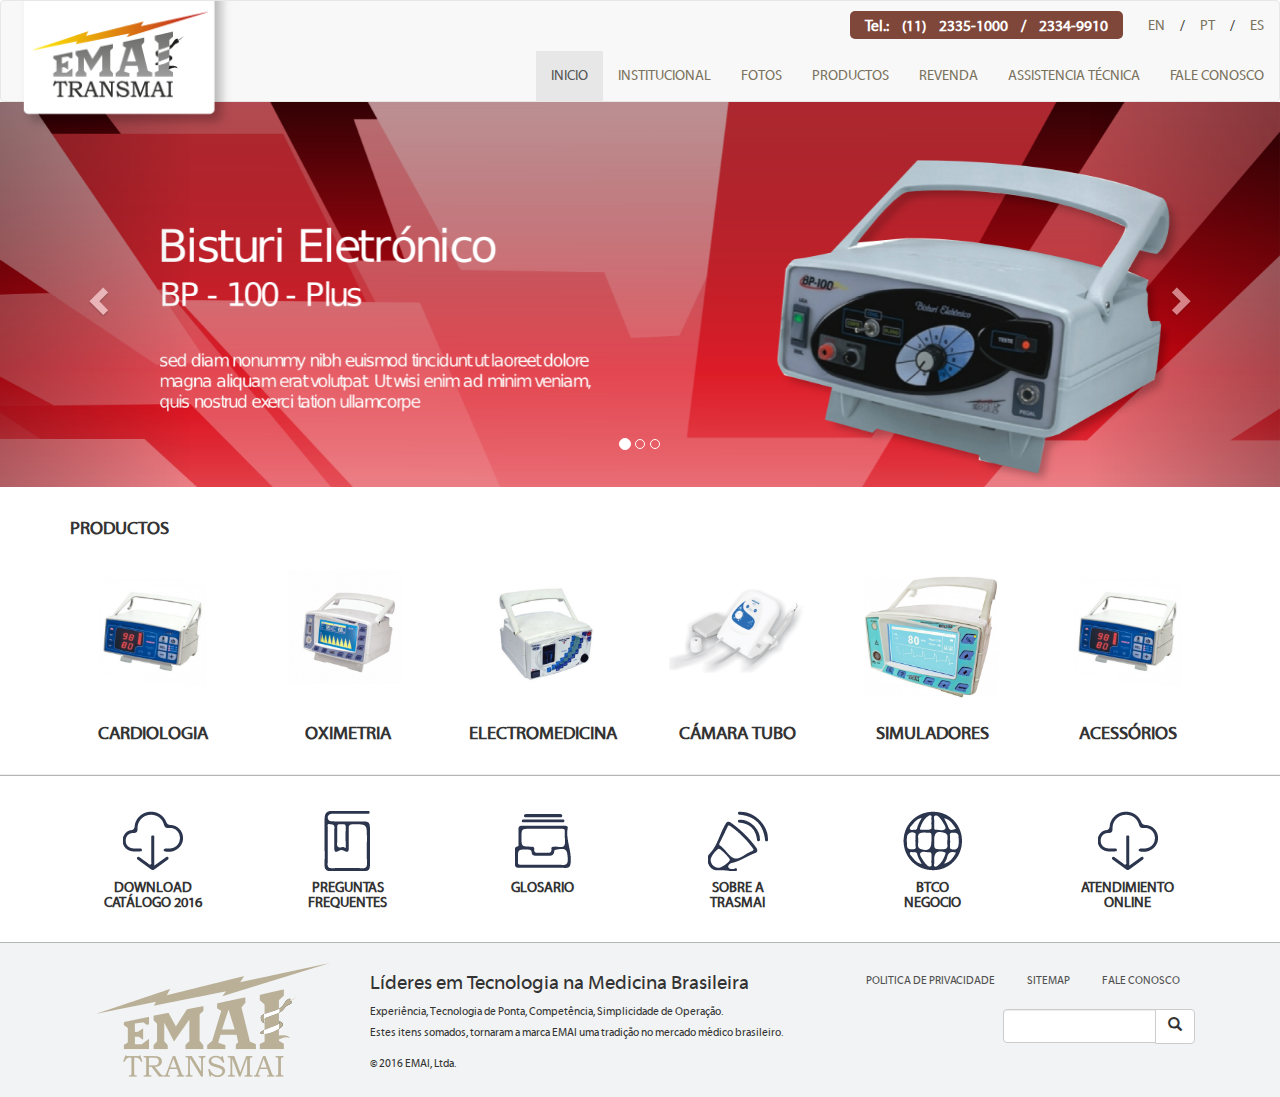
<file: index.html>
<!DOCTYPE html>
<html lang="en">
  <head>
    <meta charset="utf-8">
    <meta http-equiv="X-UA-Compatible" content="IE=edge">
    <meta name="viewport" content="width=device-width, initial-scale=1">
    <meta name="description" content="">
    <meta name="author" content="">
    <link rel="icon" href="favicon.ico">
    <title>EMAI Transmai | HOME </title>

    <!-- Bootstrap core CSS -->
    <link href="css/style.css" rel="stylesheet">
  </head>

  <body>
    <nav class="navbar navbar-default">
        <div class="navbar-header">
          <button type="button" class="navbar-toggle collapsed" data-toggle="collapse" data-target="#navbar" aria-expanded="false" aria-controls="navbar">
            <span class="sr-only">Toggle navigation</span>
            <span class="icon-bar"></span>
            <span class="icon-bar"></span>
            <span class="icon-bar"></span>
          </button>
          <a class="navbar-brand nav-icon" href="#"><img class= "img-responsive" src= "images/icon_background.png"></a>
        </div>
        <div class=" navbar-collapse ">
          <ul class="nav navbar-nav navbar-right hidden-xs">
            <li><a class="field-phone" href="tel:11-23335-1000">Tel.: (11) 2335-1000 / 2334-9910</a></li>
            <li><a href="#">EN</a></li>
            <li><p>/</p></li>
            <li><a href="#">PT</a></li>
            <li><p>/</p></li>
            <li><a href="#">ES</a></li>
          </ul>
        </div>
        <div id="navbar" class="collapse navbar-collapse">
          <ul class="nav navbar-nav navbar-right">
            <li class="active"><a href="#">INICIO</a></li>
            <li><a href="#">INSTITUCIONAL</a></li>
            <li><a href="#">FOTOS</a></li>
            <li><a href="#">PRODUCTOS</a></li>
            <li><a href="#">REVENDA</a></li>
            <li><a href="#">ASSISTENCIA TÉCNICA</a></li>
            <li><a href="#">FALE CONOSCO</a></li>
          </ul>
        </div>
    </nav>
 <!-- Begin page content -->
    <div class="container-carousel">
      <div id="carousel-example-generic" class="carousel slide" data-ride="carousel">
      <!-- Indicators -->
        <ol class="carousel-indicators">
          <li data-target="#carousel-example-generic" data-slide-to="0" class="active"></li>
          <li data-target="#carousel-example-generic" data-slide-to="1"></li>
          <li data-target="#carousel-example-generic" data-slide-to="2"></li>
        </ol>

    <!-- Wrapper for slides -->
        <div class="carousel-inner" role="listbox">
          <div class="item active">
            <img src="images/banner3.png" alt="...">
            <div class="carousel-caption">          </div>
          </div>
          <div class="item">
            <img src="images/banner3.png" alt="...">
            <div class="carousel-caption">          </div>
          </div>
          <div class="item">
            <img src="images/banner3.png" alt="...">
            <div class="carousel-caption">          </div>
          </div>
        </div>

        <!-- Controls -->
        <a class="left carousel-control" href="#carousel-example-generic" role="button" data-slide="prev">
          <span class="glyphicon glyphicon-chevron-left" aria-hidden="true"></span>
          <span class="sr-only">Previous</span>
        </a>
        <a class="right carousel-control" href="#carousel-example-generic" role="button" data-slide="next">
          <span class="glyphicon glyphicon-chevron-right" aria-hidden="true"></span>
          <span class="sr-only">Next</span>
        </a>
      </div>
    </div>

    <div class="container section-main">
      <div class="row">
        <div class="col-lg-12"><h4><strong>PRODUCTOS</strong></h4></div>
        <div class="col-lg-2 col-md-2 col-sm-4 col-xs-6">
          <img src="images/1.jpg" alt="" class="article-img">
          <h4 class="article-title">CARDIOLOGIA</h4>
        </div>
        <div class="col-lg-2 col-md-2 col-sm-4 col-xs-6">
          <img src="images/2.jpg" alt="" class="article-img">
          <h4 class="article-title">OXIMETRIA</h4>
        </div>
        <div class="col-lg-2 col-md-2 col-sm-4 col-xs-6">
          <img src="images/3.jpg" alt="" class="article-img">
          <h4 class="article-title">ELECTROMEDICINA</h4>
        </div>
        <div class="col-lg-2 col-md-2 col-sm-4 col-xs-6">
          <img src="images/4.jpg" alt="" class="article-img">
          <h4 class="article-title">CÁMARA TUBO</h4>
        </div>
        <div class="col-lg-2 col-md-2 col-sm-4 col-xs-6">
          <img src="images/5.jpg" alt="" class="article-img">
          <h4 class="article-title">SIMULADORES</h4>
        </div>
        <div class="col-lg-2 col-md-2 col-sm-4 col-xs-6">
          <img src="images/1.jpg" alt="" class="article-img">
          <h4 class="article-title">ACESSÓRIOS</h4>
        </div>
      </div>
    </div>

    <hr class="divide">
    <div class="container section-main">
      <div class="row">
        <div class="col-lg-2 col-md-2 col-sm-4 col-xs-6 text-center">
          <img src="images/img_1.png" alt="">
          <h5 class="article-title">DOWNLOAD <br> CATÁLOGO 2016</h5>
        </div>
        <div class="col-lg-2 col-md-2 col-sm-4 col-xs-6 text-center">
          <img src="images/img_2.png" alt="">
          <h5 class="article-title">PREGUNTAS <br>FREQUENTES</h5>
        </div>
        <div class="col-lg-2 col-md-2 col-sm-4 col-xs-6 text-center">
          <img src="images/img_3.png" alt="">
          <h5 class="article-title">GLOSARIO</h5>
        </div>
        <div class="col-lg-2 col-md-2 col-sm-4 col-xs-6 text-center">
          <img src="images/img_4.png" alt="">
          <h5 class="article-title">SOBRE A <br>TRASMAI</h5>
        </div>
        <div class="col-lg-2 col-md-2 col-sm-4 col-xs-6 text-center">
          <img src="images/img_5.png" alt="">
          <h5 class="article-title">BTCO <br>NEGOCIO</h5>
        </div>
        <div class="col-lg-2 col-md-2 col-sm-4 col-xs-6 text-center">
          <img src="images/img_1.png" alt="">
          <h5 class="article-title">ATENDIMIENTO <br>ONLINE</h5>
        </div>
      </div>
    </div>
    <footer class="footer">
      <div id="" class=" navbar-collapse footer-style">
        <div class="container">
          <div class="col-lg-3 col-xs-12 col-sm-4 col-md-4 text-center">
            <img src="images/icon_grey.png" alt="">
          </div>
          <div class="col-lg-5 col-xs-8 col-sm-5 col-md-5 panel-center">
            <h4>Líderes em Tecnologia na Medicina Brasileira</h4>
            <p>Experiência, Tecnologia de Ponta, Competência, Simplicidade de Operação.</p>
            <p>Estes itens somados, tornaram a marca EMAI uma tradição no mercado médico brasileiro.</p>
            <p class="copy-right">&copy; 2016 EMAI, Ltda.</p>
          </div>
          <div class="col-lg-4 col-xs-4 col-sm-3 col-md-3 panel-right">
            <div class="row">
              <div class="col-lg-12">
                <ul class="nav nav-pills pull-right">
                  <li><a href="">POLITICA DE PRIVACIDADE</a></li>
                  <li><a href="">SITEMAP</a></li>
                  <li><a href="">FALE CONOSCO</a></li>
                </ul>
              </div>
              <div class="col-lg-offset-5 col-lg-7 col-xs-12">
                <div class="input-group pull-right">
                  <input type="text" class="form-control">
                  <span class="input-group-btn">
                    <button class="btn btn-default" type="button">
                      <span class="glyphicon glyphicon-search" aria-hidden="true"></span>
                    </button>
                  </span>
                </div><!-- /input-group -->
              </div><!-- /.col-lg-6 -->
            </div><!-- /.row -->
          </div>
        </div>
      </div><!--/.nav-collapse -->
    </footer>
<!--  JavaScript-->
    <script src="js/jquery.min.js"></script>
    <script>window.jQuery || document.write('<script src="js/jquery.min.js"><\/script>')</script>
    <script src="js/bootstrap.min.js"></script>
    <script src="js/home.js"></script>
</body>
</html>
</file>
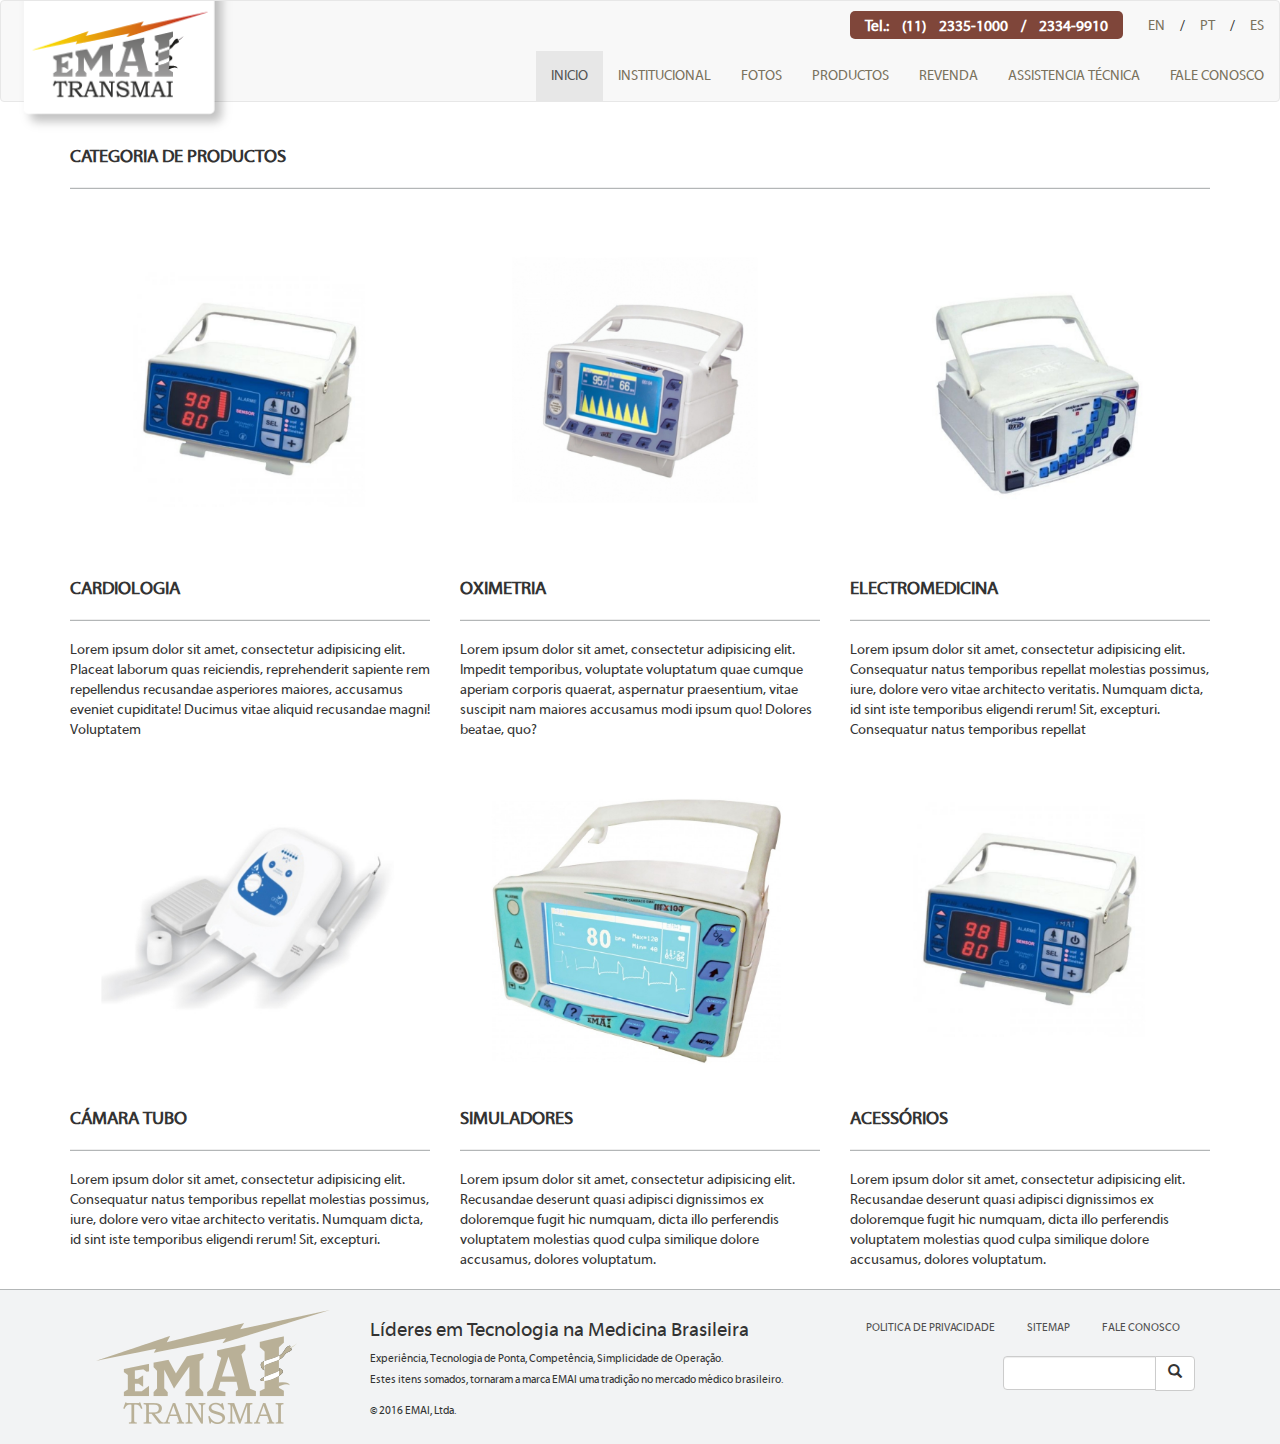
<file: list.html>
<!DOCTYPE html>
<html lang="en">
  <head>
    <meta charset="utf-8">
    <meta http-equiv="X-UA-Compatible" content="IE=edge">
    <meta name="viewport" content="width=device-width, initial-scale=1">
    <meta name="description" content="">
    <meta name="author" content="">
    <link rel="icon" href="favicon.ico">
    <title>EMAI Transmai | HOME </title>

    <!-- Bootstrap core CSS -->
    <link href="css/style.css" rel="stylesheet">
  </head>

  <body>
    <nav class="navbar navbar-default">
        <div class="navbar-header">
          <button type="button" class="navbar-toggle collapsed" data-toggle="collapse" data-target="#navbar" aria-expanded="false" aria-controls="navbar">
            <span class="sr-only">Toggle navigation</span>
            <span class="icon-bar"></span>
            <span class="icon-bar"></span>
            <span class="icon-bar"></span>
          </button>
          <a class="navbar-brand nav-icon" href="#"><img class= "img-responsive" src= "images/icon_background.png"></a>
        </div>
        <div class=" navbar-collapse ">
          <ul class="nav navbar-nav navbar-right hidden-xs">
            <li><a class="field-phone" href="tel:11-23335-1000">Tel.: (11) 2335-1000 / 2334-9910</a></li>
            <li><a href="#">EN</a></li>
            <li><p>/</p></li>
            <li><a href="#">PT</a></li>
            <li><p>/</p></li>
            <li><a href="#">ES</a></li>
          </ul>
        </div>
        <div id="navbar" class="collapse navbar-collapse">
          <ul class="nav navbar-nav navbar-right">
            <li class="active"><a href="#">INICIO</a></li>
            <li><a href="#">INSTITUCIONAL</a></li>
            <li><a href="#">FOTOS</a></li>
            <li><a href="#">PRODUCTOS</a></li>
            <li><a href="#">REVENDA</a></li>
            <li><a href="#">ASSISTENCIA TÉCNICA</a></li>
            <li><a href="#">FALE CONOSCO</a></li>
          </ul>
        </div>
    </nav>
    <div class="container section-main">
      <div class="row">
        <div class="col-lg-12">
          <h4><strong>CATEGORIA DE PRODUCTOS</strong></h4>
          <hr class="divide">
        </div>
        <div class="col-lg-4 col-md-4 col-sm-4 col-xs-6 panel-list">
          <img src="images/1.jpg" alt="" class="article-img">
          <h4 class="article-galery-title">CARDIOLOGIA</h4>
          <hr class="divide">
          <p>Lorem ipsum dolor sit amet, consectetur adipisicing elit. Placeat laborum quas reiciendis, reprehenderit sapiente rem repellendus recusandae asperiores maiores, accusamus eveniet cupiditate! Ducimus vitae aliquid recusandae magni! Voluptatem</p>
        </div>
        <div class="col-lg-4 col-md-4 col-sm-4 col-xs-6 panel-list">
          <img src="images/2.jpg" alt="" class="article-img">
          <h4 class="article-galery-title">OXIMETRIA</h4>
          <hr class="divide">
          <p>Lorem ipsum dolor sit amet, consectetur adipisicing elit. Impedit temporibus, voluptate voluptatum quae cumque aperiam corporis quaerat, aspernatur praesentium, vitae suscipit nam maiores accusamus modi ipsum quo! Dolores beatae, quo?</p>
        </div>
        <div class="col-lg-4 col-md-4 col-sm-4 col-xs-6 panel-list">
          <img src="images/3.jpg" alt="" class="article-img">
          <h4 class="article-galery-title">ELECTROMEDICINA</h4>
          <hr class="divide">
          <p>Lorem ipsum dolor sit amet, consectetur adipisicing elit. Consequatur natus temporibus repellat molestias possimus, iure, dolore vero vitae architecto veritatis. Numquam dicta, id sint iste temporibus eligendi rerum! Sit, excepturi. Consequatur natus temporibus repellat</p>
        </div>
        <div class="col-lg-4 col-md-4 col-sm-4 col-xs-6 panel-list">
          <img src="images/4.jpg" alt="" class="article-img">
          <h4 class="article-galery-title">CÁMARA TUBO</h4>
          <hr class="divide">
          <p>Lorem ipsum dolor sit amet, consectetur adipisicing elit. Consequatur natus temporibus repellat molestias possimus, iure, dolore vero vitae architecto veritatis. Numquam dicta, id sint iste temporibus eligendi rerum! Sit, excepturi.</p>
        </div>
        <div class="col-lg-4 col-md-4 col-sm-4 col-xs-6 panel-list">
          <img src="images/5.jpg" alt="" class="article-img">
          <h4 class="article-galery-title">SIMULADORES</h4>
          <hr class="divide">
          <p>Lorem ipsum dolor sit amet, consectetur adipisicing elit. Recusandae deserunt quasi adipisci dignissimos ex doloremque fugit hic numquam, dicta illo perferendis voluptatem molestias quod culpa similique dolore accusamus, dolores voluptatum.</p>
        </div>
        <div class="col-lg-4 col-md-4 col-sm-4 col-xs-6 panel-list">
          <img src="images/1.jpg" alt="" class="article-img">
          <h4 class="article-galery-title">ACESSÓRIOS</h4>
          <hr class="divide">
          <p>Lorem ipsum dolor sit amet, consectetur adipisicing elit. Recusandae deserunt quasi adipisci dignissimos ex doloremque fugit hic numquam, dicta illo perferendis voluptatem molestias quod culpa similique dolore accusamus, dolores voluptatum.</p>
        </div>
      </div>
    </div>

    <footer class="footer">
      <div id="" class=" navbar-collapse footer-style">
        <div class="container">
          <div class="col-lg-3 col-xs-12 col-sm-4 col-md-4 text-center">
            <img src="images/icon_grey.png" alt="">
          </div>
          <div class="col-lg-5 col-xs-8 col-sm-5 col-md-5 panel-center">
            <h4>Líderes em Tecnologia na Medicina Brasileira</h4>
            <p>Experiência, Tecnologia de Ponta, Competência, Simplicidade de Operação.</p>
            <p>Estes itens somados, tornaram a marca EMAI uma tradição no mercado médico brasileiro.</p>
            <p class="copy-right">&copy; 2016 EMAI, Ltda.</p>
          </div>
          <div class="col-lg-4 col-xs-4 col-sm-3 col-md-3 panel-right">
            <div class="row">
              <div class="col-lg-12">
                <ul class="nav nav-pills pull-right">
                  <li><a href="">POLITICA DE PRIVACIDADE</a></li>
                  <li><a href="">SITEMAP</a></li>
                  <li><a href="">FALE CONOSCO</a></li>
                </ul>
              </div>
              <div class="col-lg-offset-5 col-lg-7 col-xs-12">
                <div class="input-group pull-right">
                  <input type="text" class="form-control">
                  <span class="input-group-btn">
                    <button class="btn btn-default" type="button">
                      <span class="glyphicon glyphicon-search" aria-hidden="true"></span>
                    </button>
                  </span>
                </div><!-- /input-group -->
              </div><!-- /.col-lg-6 -->
            </div><!-- /.row -->
          </div>
        </div>
      </div><!--/.nav-collapse -->
    </footer>
<!--  JavaScript-->
    <script src="js/jquery.min.js"></script>
    <script>window.jQuery || document.write('<script src="js/jquery.min.js"><\/script>')</script>
    <script src="js/bootstrap.min.js"></script>
    <script src="js/home.js"></script>
</body>
</html>
</file>
